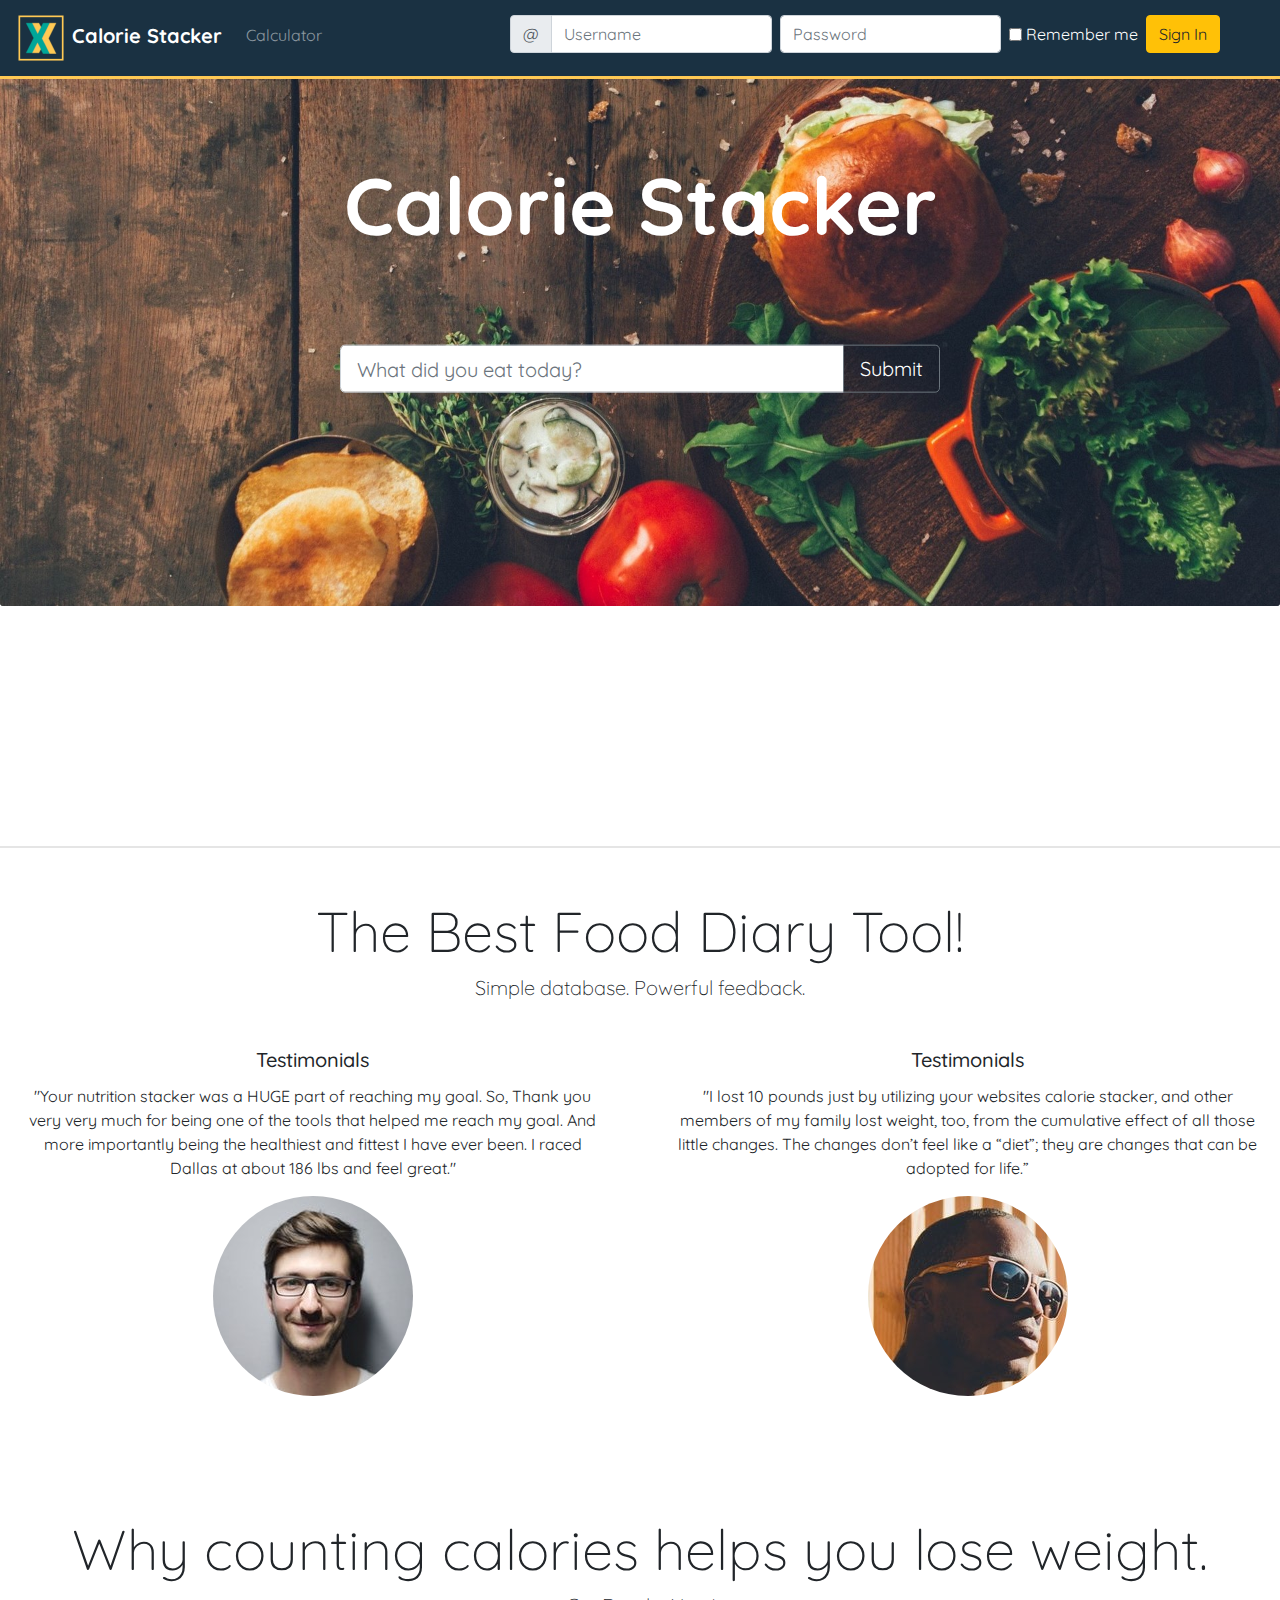
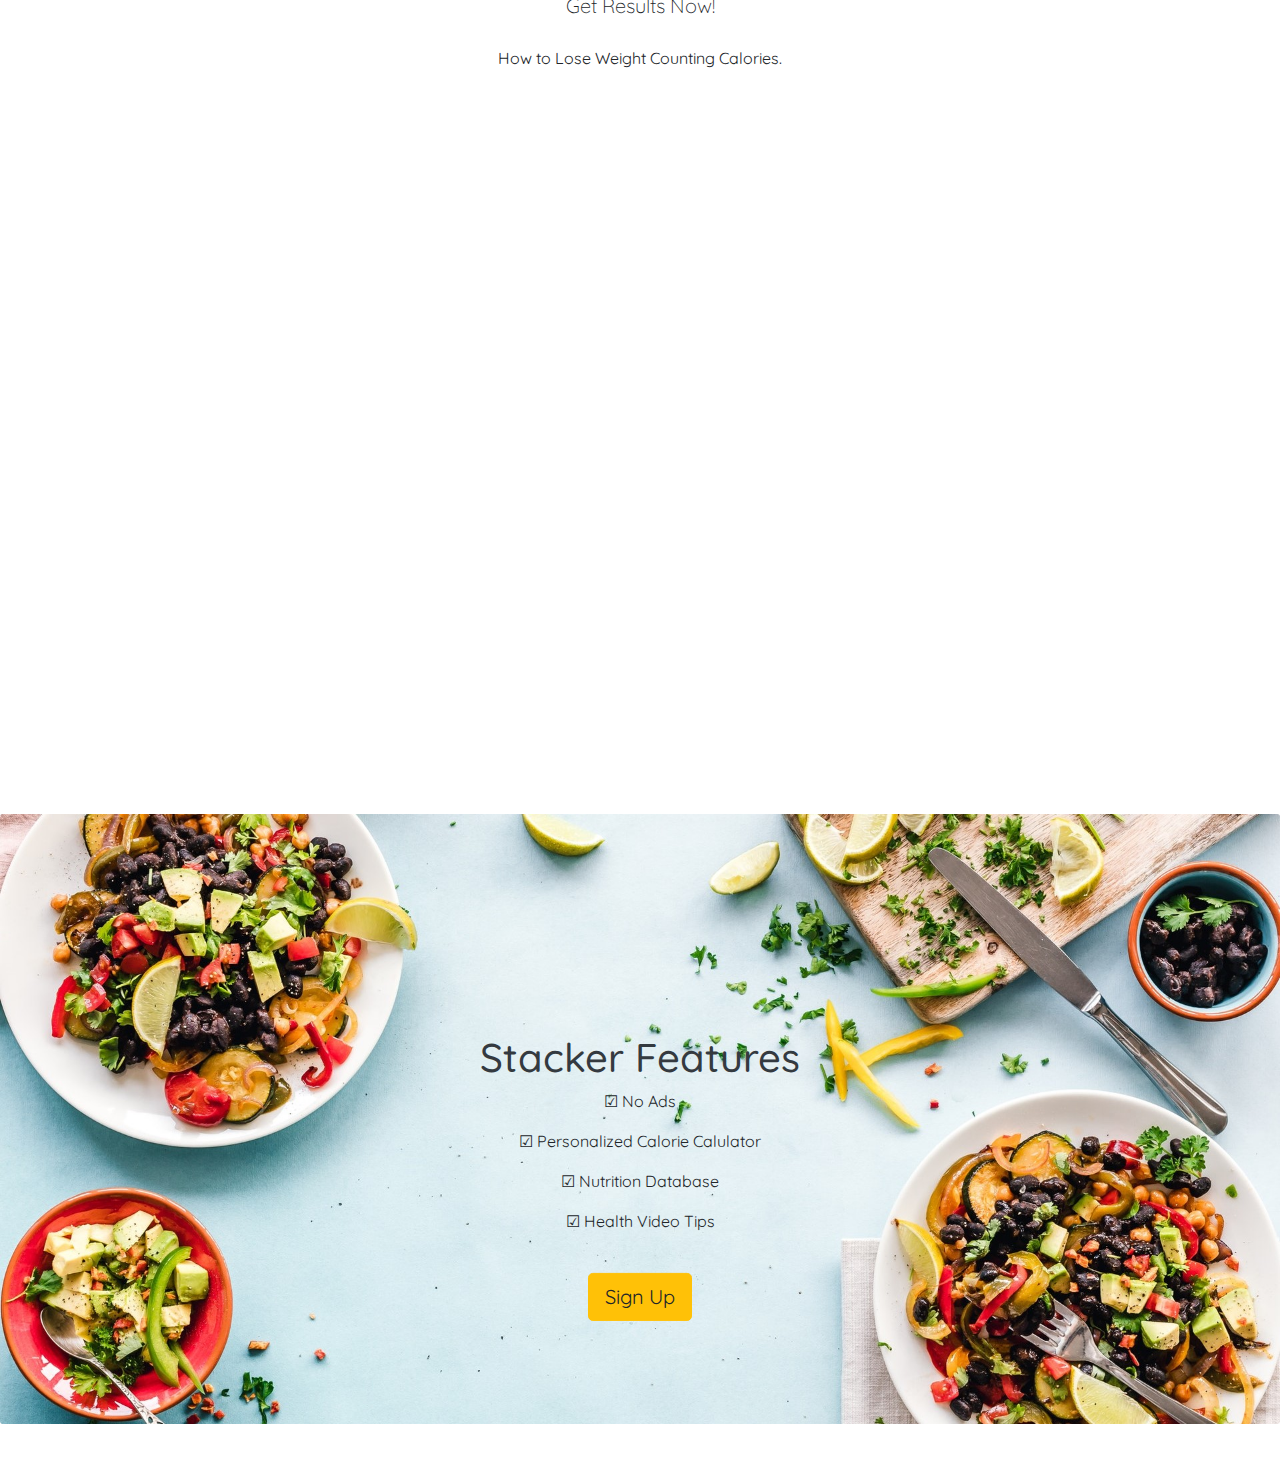
<file: index.html>
<!doctype html>
<html lang="en">

<head>
  <!-- Required meta tags -->
  <meta charset="utf-8">
  <meta name="viewport" content="width=device-width, initial-scale=1, shrink-to-fit=no">

  <!-- Favicon-->
  <link rel="icon" href="./img/favicon.png" type="image/gif" sizes="16x16">

  <!-- Quicksand Font -->
  <link href="https://fonts.googleapis.com/css?family=Quicksand" rel="stylesheet">


  <!-- Bootstrap CSS -->
  <link rel="stylesheet" href="https://stackpath.bootstrapcdn.com/bootstrap/4.3.1/css/bootstrap.min.css"
    integrity="sha384-ggOyR0iXCbMQv3Xipma34MD+dH/1fQ784/j6cY/iJTQUOhcWr7x9JvoRxT2MZw1T" crossorigin="anonymous">

  <!-- Font Awesome -->
  <link rel="stylesheet" href="https://use.fontawesome.com/releases/v5.8.1/css/all.css"
    integrity="sha384-50oBUHEmvpQ+1lW4y57PTFmhCaXp0ML5d60M1M7uH2+nqUivzIebhndOJK28anvf" crossorigin="anonymous">

  <title>Calorie Stacker</title>
  <link rel="stylesheet" href="style.css">
</head>

<body>
  <!--   NavBar Logo, Home & Link -->
  <nav class="navbar fixed-top navbar-expand-lg navbar-dark bg-dark">
    <a class="navbar-brand" href="index.html"> <img src="./img/logoX.png" width="50" height="50"
        class="d-inline-block align-center" alt=""><strong> Calorie Stacker</strong></a>
    <button class="navbar-toggler" type="button" data-toggle="collapse" data-target="#navbarSupportedContent"
      aria-controls="navbarSupportedContent" aria-expanded="false" aria-label="Toggle navigation">
      <span class="navbar-toggler-icon"></span>
    </button>

    <div class="collapse navbar-collapse" id="navbarSupportedContent">
      <ul class="navbar-nav mr-auto">
        <li class="nav-item active">
        </li>
        <li class="nav-item">
          <a class="nav-link" href="./stats.html">Calculator</a>
        </li>

        <form class="form-inline">
          <label class="sr-only" for="inlineFormInputGroupUsername2">Username</label>
          <div class="input-group mb-2 mr-sm-2">
            <div class="input-group-prepend">
              <div class="input-group-text">@</div>
            </div>
            <input type="text" class="form-control" id="inlineFormInputGroupUsername2" placeholder="Username">
          </div>
          <label class="sr-only" for="inlineFormInputName2">Name</label>
          <input type="text" class="form-control mb-2 mr-sm-2" id="inlineFormInputName2" placeholder="Password">

          <div class="form-check mb-2 mr-sm-2">
            <input class="form-check-input" type="checkbox" id="inlineFormCheck">
            <label class="form-check-label" for="inlineFormCheck">
              Remember me
            </label>
          </div>

          <button type="submit" class="btn btn-warning mb-2">Sign In</button>
        </form>




      </ul>
    </div>
  </nav>

  <!--  Backgroung Image with Search Bar  -->
  <!-- Tip: For searchbar to funtion always use <form></form> -->
  <div class="card bg-dark text-white">
    <img src="./img/bread-color-cooking-1565982.jpg" class="card-img" alt="Header-Food">
    <div class="card-img-overlay">
      <h1 class="header-text">Calorie Stacker</h1>
      <br>
      <form>
        <div class="input-group input-group-lg">

          <!-- Place Holder Search Food Bar Use for API -->

          <input type="text" class="form-control" placeholder="What did you eat today?" id="foodItem"
            aria-label="Search" aria-describedby="button-addon2">
          <div class="input-group-append">
            <button class="btn btn-outline-secondary" type="submit" id="button-addon2">Submit</button>
          </div>
        </div>
      </form>
    </div>
  </div>
  <br>

  <div class="container">
    <div class="row" id="results">
    </div>
    <div class="row" id="calories">
    </div>
    <div class="row" id="total">
    </div>
  </div>

  <hr>
  <!-- Testimonials -->
  <h3 class="display-4">The Best Food Diary Tool!</h3>
  <p class="lead">Simple database. Powerful feedback.</p>

  <div class="row">
    <div class="col-sm-6">
      <div class="card">
        <div class="card-body">
          <h5 class="card-title">Testimonials</h5>
          <p class="card-text">"Your nutrition stacker was a HUGE part of reaching my goal. So, Thank you very very much
            for being one of the tools that helped me reach my goal. And more importantly being the healthiest
            and fittest I have ever been. I raced Dallas at about 186 lbs and feel great."</p>
          <img src="./img/200x300.jpg" alt="..." class="rounded-circle">

        </div>
      </div>
    </div>
    <div class="col-sm-6">
      <div class="card">
        <div class="card-body">
          <h5 class="card-title">Testimonials</h5>
          <p class="card-text">"I lost 10 pounds just by utilizing your websites calorie stacker, and other members of
            my family lost weight, too,
            from the cumulative effect of all those little changes. The changes don’t feel like a “diet”; they are
            changes that can be adopted for life.”</p>
          <img src="./img/sunglasses.jpg" alt="..." class="rounded-circle">
        </div>
      </div>
    </div>
  </div>


  <!-- Calorie Tablet Image-->
  <!-- <img src="./img/calories.jpg" class="img-fluid" alt="Responsive image"> -->


  <!-- To Be Continued -->
  <!-- To Be Continued -->
  <!-- To Be Continued -->
  <!-- To Be Continued -->
  <!-- To Be Continued -->
  <h3 class="display-4">Why counting calories helps you lose weight.</h3>
  <p class="lead">Get Results Now!</p>
  <p>How to Lose Weight Counting Calories.</p>
  <br>

  <!-- Youtube embeded video -->
  <div class="embed-responsive embed-responsive-4by3">
    <iframe class="embed-responsive-item" id="youtube" src="https://www.youtube.com/embed/Zus8gkwkPvs"></iframe>
  </div>



  <br class="youtube">





  <!-- Sign Up Image-->
  <!--code for the login box-->
  <!-- Button trigger modal -->


  <div class="card text-black">
    <img src="./img/signup.jpg" class="card-img" alt="Sign Up Image">
    <div class="card-img-overlay">
      <h1 class="signUpText">Stacker Features</h1>
      <p> &#9745; No Ads</p>
      <p> &#9745; Personalized Calorie Calulator</p>
      <p> &#9745; Nutrition Database </p>
      <p> &#9745; Health Video Tips</p>
      <br>

      <button type="button" class="btn btn-warning btn-lg" data-toggle="modal" data-target="#exampleModalCenter">
        Sign Up
      </button>


    </div>
  </div>



  <!--  Modal (Alert PopUp to Sign Up For Services  -->
  <div class="modal fade" id="exampleModalCenter" tabindex="-1" role="dialog" aria-labelledby="exampleModalCenterTitle"
    aria-hidden="true">
    <div class="modal-dialog modal-dialog-centered" role="document">
      <div class="modal-content">
        <div class="modal-header">
          <h5 class="modal-title" id="exampleModalCenterTitle">Sign Up Today!</h5>
          <button type="button" class="close" data-dismiss="modal" aria-label="Close">
            <span aria-hidden="true">&times;</span>
          </button>
        </div>
        <div class="modal-body">

          <!-- Type Form inside for Alert -->
          <form>
            <div class="form-row">
              <div class="form-group col-md-6">
                <label for="inputEmail4">Email</label>
                <input type="email" class="form-control" id="inputEmail4" placeholder="Email">
              </div>
              <div class="form-group col-md-6">
                <label for="inputPassword4">Create Password</label>
                <input type="password" class="form-control" id="inputPassword4" placeholder="Create Password">
              </div>
            </div>
            <div class="form-group">
              <label for="inputPassword4">Confirm Password</label>
              <input type="password" class="form-control" id="inputPassword4" placeholder="Confirm Password">
            </div>


            <div class="form-group">
              <div class="form-check">
                <input class="form-check-input" type="checkbox" id="gridCheck">
                <label class="form-check-label" for="gridCheck">
                  Check me out
                </label>
              </div>
            </div>
          </form>
        </div>
        <div class="modal-footer">
          <button type="button" class="btn btn-secondary" data-dismiss="modal">Close</button>
          <button type="button" class="btn btn-warning">Save changes</button>
        </div>
      </div>
    </div>
  </div>
  <br>
  <br>




  <!-- Optional JavaScript -->
  <!-- jQuery first, then Popper.js, then Bootstrap JS -->
  <script src="http://code.jquery.com/jquery-3.3.1.min.js"
    integrity="sha256-FgpCb/KJQlLNfOu91ta32o/NMZxltwRo8QtmkMRdAu8=" crossorigin="anonymous"></script>
  <script src="https://cdnjs.cloudflare.com/ajax/libs/popper.js/1.14.7/umd/popper.min.js"
    integrity="sha384-UO2eT0CpHqdSJQ6hJty5KVphtPhzWj9WO1clHTMGa3JDZwrnQq4sF86dIHNDz0W1"
    crossorigin="anonymous"></script>
  <script src="https://stackpath.bootstrapcdn.com/bootstrap/4.3.1/js/bootstrap.min.js"
    integrity="sha384-JjSmVgyd0p3pXB1rRibZUAYoIIy6OrQ6VrjIEaFf/nJGzIxFDsf4x0xIM+B07jRM"
    crossorigin="anonymous"></script>
</body>
<script type="text/javascript" src='./assets/javascript.js'></script>

</html>
</file>
<file: style.css>
body{
    background: transparent;
    text-align: center;
    font-family: 'Quicksand', sans-serif;
}

.jumbotron{
    background-color: transparent;
    text-align: center;
}

.row{
    margin-bottom: 100px;
}

.header-text{
    position: relative;
    top: -60px;
    font-size: 80px;
    font-weight: bold;
}

.navbar{
    border-bottom: solid #ffc954 3px;
    width: 100%;
}

.bg-dark {
    background-color: #1a3142!important;

}

.display-4{
    margin-top: 50px;
}

.lead{
    margin-bottom: 25px;
}

.d-block{
    width: 100%;
}

.card-title .form-inline{
    text-align: center;
     
}

.card-img-overlay{
    position: absolute;
    top: 55%;
    left: 50%;
    transform: translate(-50%, -50%);
}

.form-check-label{
    color: white;
}

.form-inline{
    padding-left: 180px;
}

.card{
    border: none;
}

.signUpText{
    color: #343a40;
}

.btn-outline-secondary{
    /* background-color: #ffc954; */
    color: white;
}

.embed-responsive{
    height: 600px;
    width: 80%;
    justify-content: center;
    margin-left: 10%;
}

.embed-responsive{
    height: 600px;
    width: 80%;
    justify-content: center;
    margin-left: 10%;
    margin-bottom: 80px;
}

.delete {
    cursor: pointer;
}

.calDiv {
    position: relative;
    top: -60px;
    width: 100%;
    font-size: 25px;
}

.totalDiv {
    position: relative;
    top: -120px;
    width: 100%;
    font-size: 45px;
}

#total {
    margin-bottom: 0;
}

hr {
    border-width: 2px;
}

.foodDiv{
    width: 100%;    
}

.foodDiv:hover{
    background-color: #ffc954;
    cursor: pointer;
    font-size: 30px;
}


@media (max-width: 576px) { 

    .card-img{
        height: 300px;
        margin-top: 50px;
    }

    .img-fluid{
        height: 300px;
    }

        .input-group-lg{
            width: 100%;
            width: 300px;
            right: 75px;
        }

        .header-text{
            font-size: 45px;
        }

        .embed-responsive{
            height: 400px;
        }

        .signUpText{
            margin-top: -70px;
        }      
    
}
</file>
